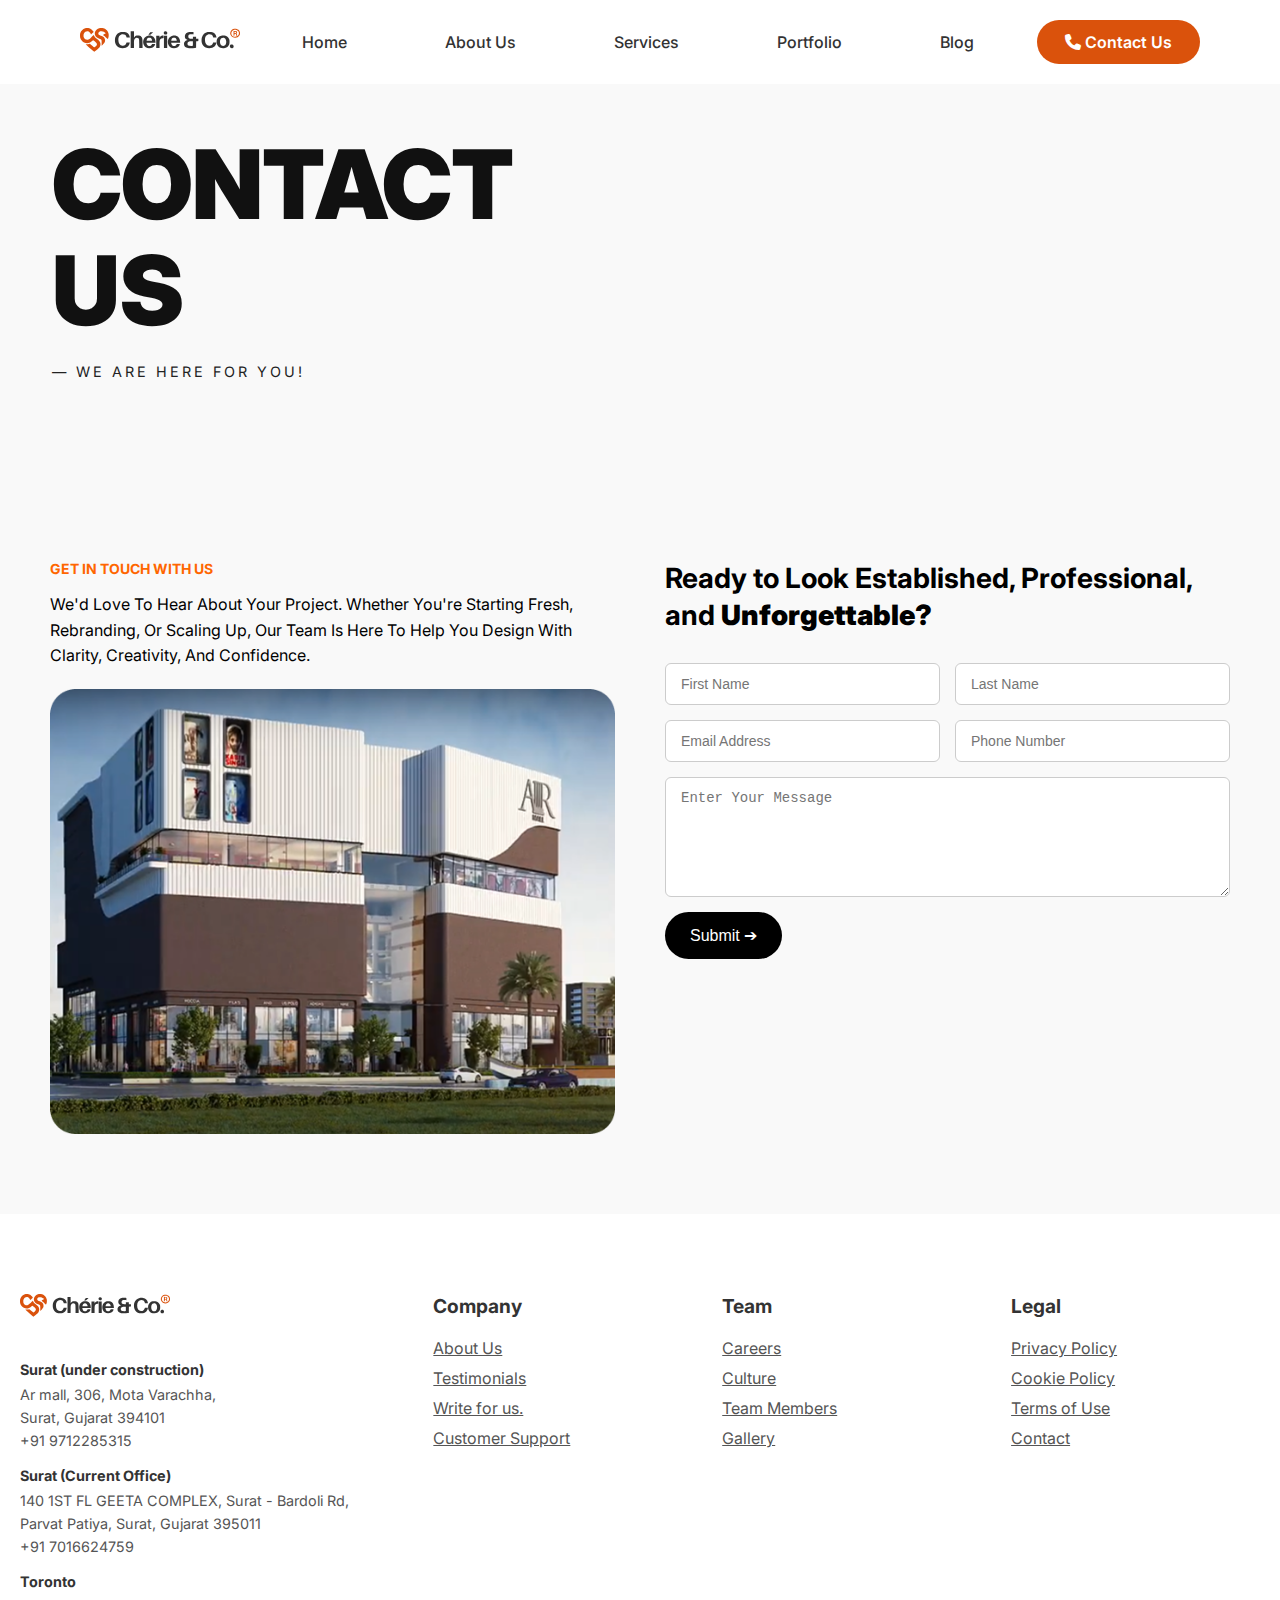
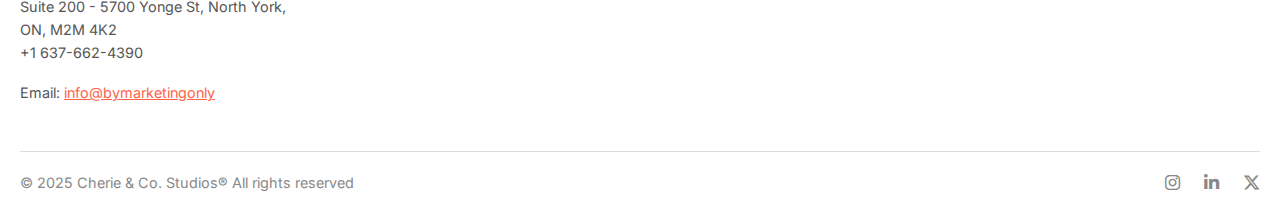
<file: contact.html>
<!DOCTYPE html>
<html lang="en">
<head>
  <meta charset="UTF-8" />
  <meta name="viewport" content="width=device-width, initial-scale=1.0"/>
  <title>Cherie & Co. Studios®</title>
  <link rel="stylesheet" href="https://cdnjs.cloudflare.com/ajax/libs/font-awesome/6.5.0/css/all.min.css"/>
  <link rel="stylesheet" href="contact.css"/>
  <link href="https://fonts.googleapis.com/css2?family=Merriweather:wght@400;700&display=swap" rel="stylesheet">

  <style>
   
  </style>
</head>
<body>
  <!-- Navbar -->
  <header class="navbar">
    <div class="logo"><img src="logo.svg" alt="bymarketingonly"/></div>
   <ul>
                <li><a href="home.html">Home</a></li>

      <li><a href="Aboutus.html">About Us</a></li>
      <li><a href="services.html">Services</a></li>
      <li><a href="portfolio.html">Portfolio</a></li>
      <li><a href="blog.html">Blog</a></li>
    </ul>
    <a href="Contact.html" class="contact-btn"><i class="fa fa-phone"></i> Contact Us</a>
    <div class="menu-toggle"><i class="fa fa-bars"></i></div>
  </header>

  <!-- Mobile Fullscreen Menu -->
  <div class="mobile-menu">
    <div class="close-btn"><i class="fa fa-times"></i></div>
    <a href="Aboutus.html">About Us</a>
    <a href="services.html">Services</a>
    <a href="portfolio.html">Portfolio</a>
    <a href="blog.html">Blog</a>
    <a href="Contact.html"><i class="fa fa-phone"></i> Contact Us</a>
  </div>


<section class="offer-section">
  <div class="offer-container">
    <h2 class="offer-title">CONTACT<br />US</h2>
    <p class="offer-subtitle">— WE ARE HERE FOR YOU!</p>

  </div>
</section>


<section class="contact-section">
  <div class="contact-container">
    <!-- Left side: Info & Image -->
    <div class="contact-info">
      <h5>GET IN TOUCH WITH US</h5>
      <p>We'd Love To Hear About Your Project. Whether You're Starting Fresh, Rebranding, Or Scaling Up, Our Team Is Here To Help You Design With Clarity, Creativity, And Confidence.</p>
      <img src="image 37.png" alt="Office Building">
    </div>

    <!-- Right side: Form -->
    <div class="contact-form">
      <h2>Ready to Look Established, Professional, and <strong>Unforgettable?</strong></h2>
      <form>
        <div class="form-row">
          <input type="text" placeholder="First Name" required>
          <input type="text" placeholder="Last Name" required>
        </div>
        <div class="form-row">
          <input type="email" placeholder="Email Address" required>
          <input type="tel" placeholder="Phone Number">
        </div>
        <textarea placeholder="Enter Your Message" required></textarea>
        <button type="submit">Submit ➔</button>
      </form>
    </div>
  </div>
</section>

    






  <footer>
   <div class="container footer-content">
        <div class="footer-col footer-contact">
            <div class="logo"><img src="logo.svg" alt="Chérie & Co. logo" class="footer-logo"></div>
            <div class="address-group">
                <p class="location-heading">Surat (under construction)</p>
                <p class="address">
                    Ar mall, 306, Mota Varachha,<br>
                    Surat, Gujarat 394101<br>
                    +91 9712285315
                </p>
            </div>

            <div class="address-group">
                <p class="location-heading">Surat (Current Office)</p>
                <p class="address">
                    140 1ST FL GEETA COMPLEX, Surat - Bardoli Rd,<br>
                    Parvat Patiya, Surat, Gujarat 395011<br>
                    +91 7016624759
                </p>
            </div>
            <div class="address-group">
                <p class="location-heading">Toronto</p>
                <p class="address">
                    Suite 200 - 5700 Yonge St, North York,<br>
                    ON, M2M 4K2<br>
                    +1 637-662-4390
                </p>
            </div>
            <p class="footer-email">Email: <a href="mailto:info@bymarketingonly.in">info@bymarketingonly</a></p>
        </div>

        <div class="footer-col">
            <p class="footer-heading">Company</p>
            <ul class="footer-links">
                <li><a href="#">About Us</a></li>
                <li><a href="#">Testimonials</a></li>
                <li><a href="#">Write for us.</a></li>
                <li><a href="#">Customer Support</a></li>
            </ul>
        </div>
        <div class="footer-col">
            <p class="footer-heading">Team</p>
            <ul class="footer-links">
                <li><a href="#">Careers</a></li>
                <li><a href="#">Culture</a></li>
                <li><a href="#">Team Members</a></li>
                <li><a href="#">Gallery</a></li>
            </ul>
        </div>
        <div class="footer-col">
            <p class="footer-heading">Legal</p>
            <ul class="footer-links">
                <li><a href="#">Privacy Policy</a></li>
                <li><a href="#">Cookie Policy</a></li>
                <li><a href="#">Terms of Use</a></li>
                <li><a href="#">Contact</a></li>
            </ul>
        </div>
    </div>
    
    <div class="container copyright-bar">
        <p class="copyright">© 2025 Cherie & Co. Studios® All rights reserved</p>
        <div class="social-icons">
            <a href="#" aria-label="Instagram"><i class="fab fa-instagram"></i></a>
            <a href="#" aria-label="LinkedIn"><i class="fab fa-linkedin-in"></i></a>
            <a href="#" aria-label="Twitter"><i class="fab fa-x-twitter"></i></a>
        </div>
    </div>

</footer>

    <script src="contact.js"></script>
</body>
</html>
</file>
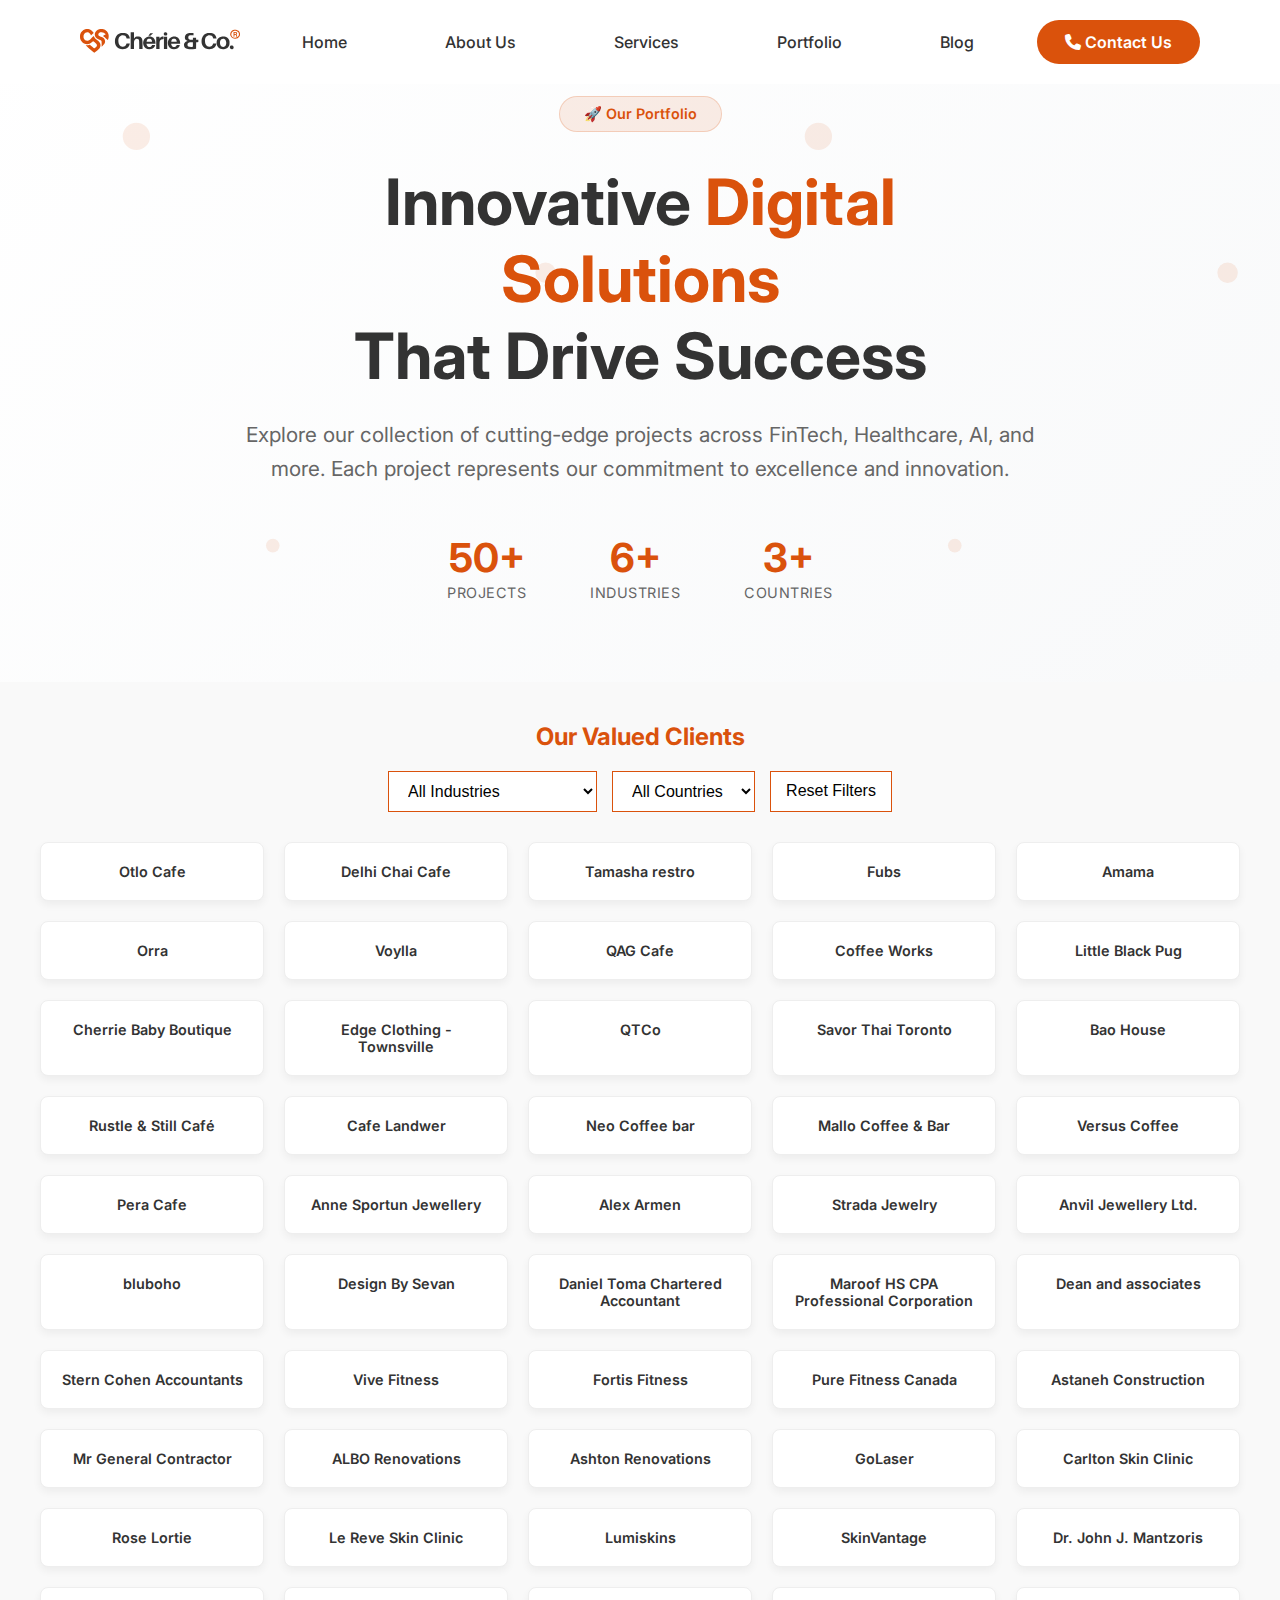
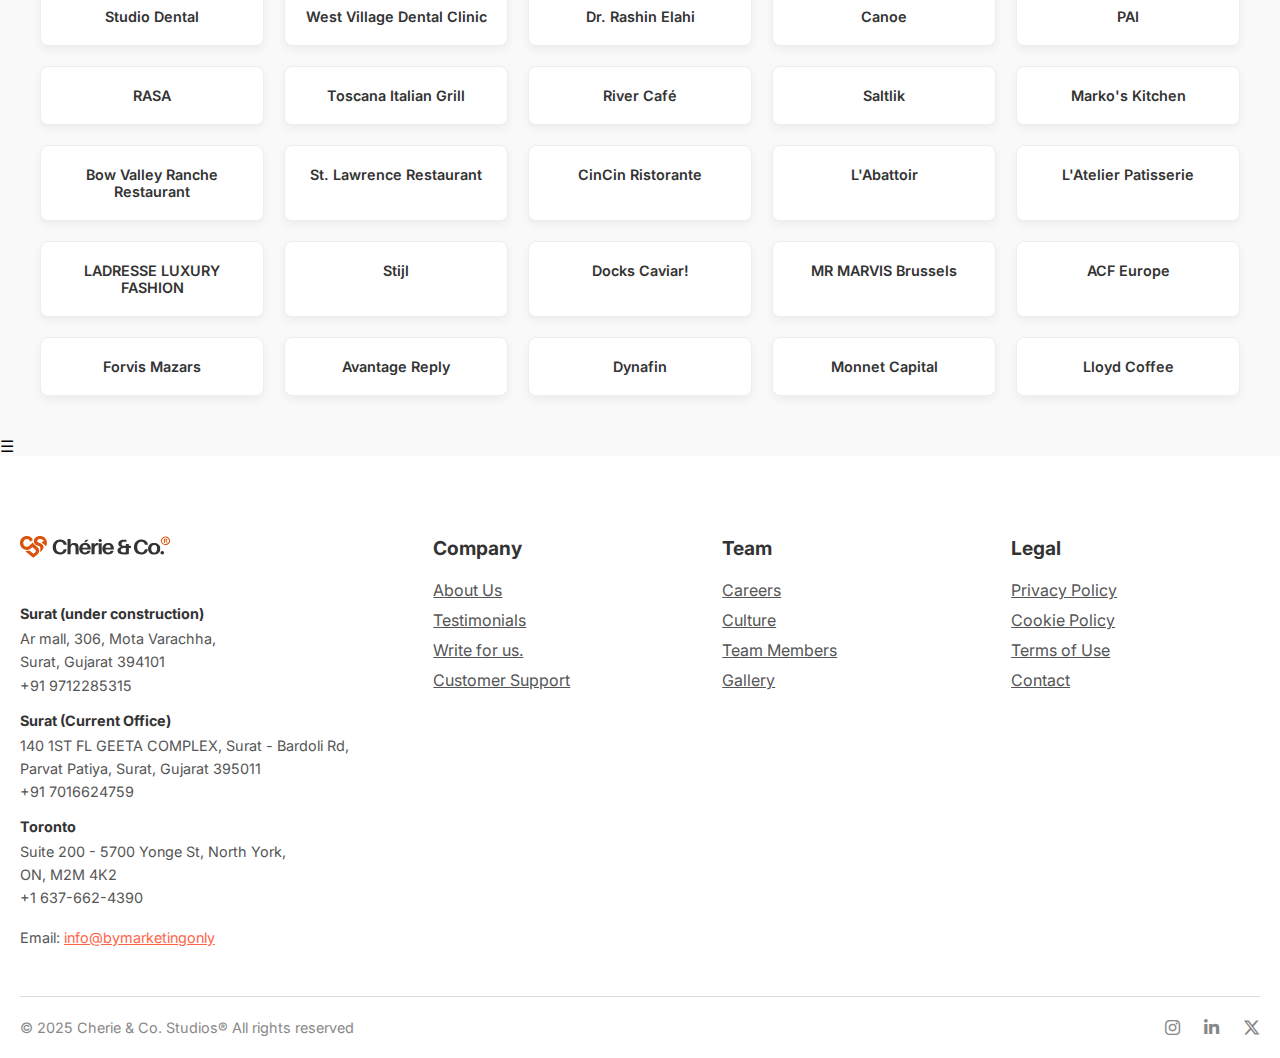
<file: portfolio.html>
<!DOCTYPE html>
<html lang="en">

<head>
    <meta charset="UTF-8" />
    <meta name="viewport" content="width=device-width, initial-scale=1.0" />
    <title>Cherie & Co. Studios®</title>
    <link rel="stylesheet" href="https://cdnjs.cloudflare.com/ajax/libs/font-awesome/6.5.0/css/all.min.css" />
    <link rel="stylesheet" href="portfolio.css" />
    <link href="https://fonts.googleapis.com/css2?family=Merriweather:wght@400;700&display=swap" rel="stylesheet">

    <style>

    </style>
</head>

<body>
    <!-- Navbar -->
    <header class="navbar">
        <div class="logo">
    <a href="home.html">
        <img src="logo.svg" alt="cherieandco logo" />
    </a>
</div>
        <ul>
            <li><a href="home.html">Home</a></li>
            <li><a href="Aboutus.html">About Us</a></li>
            <li><a href="services.html">Services</a></li>
            <li><a href="portfolio.html">Portfolio</a></li>
            <li><a href="blog.html">Blog</a></li>
        </ul>
        <a href="#" class="contact-btn"><i class="fa fa-phone"></i> Contact Us</a>
        <div class="menu-toggle"><i class="fa fa-bars"></i></div>
    </header>

    <!-- Mobile Fullscreen Menu -->
    <div class="mobile-menu">
        <div class="close-btn"><i class="fa fa-times"></i></div>
        <a href="Aboutus.html">About Us</a>
        <a href="#">Services</a>
        <a href="#">Portfolio</a>
        <a href="#">Blog</a>
        <a href="#"><i class="fa fa-phone"></i> Contact Us</a>
    </div>


    <!-- <section class="offer-section">
        <div class="offer-container">
            <h2 class="offer-title">OUR<br />PROJECTS</h2>
            <p class="offer-subtitle">— SHOWCASE OF SUCCESS</p>

        </div>
    </section> -->
    <!-- Hero Section -->
    <section class="hero">
        <div class="hero-content">
            <div class="hero-badge">🚀 Our Portfolio</div>
            <h1>Innovative <span class="highlight">Digital Solutions</span><br>That Drive Success</h1>
            <p class="hero-subtitle">Explore our collection of cutting-edge projects across FinTech, Healthcare, AI, and more. Each project represents our commitment to excellence and innovation.</p>
            <div class="hero-stats">
                <div class="hero-stat">
                    <span class="hero-stat-number">50+</span>
                    <span class="hero-stat-label">Projects</span>
                </div>
                <div class="hero-stat">
                    <span class="hero-stat-number">6+</span>
                    <span class="hero-stat-label">Industries</span>
                </div>
                <div class="hero-stat">
                    <span class="hero-stat-number">3+</span>
                    <span class="hero-stat-label">Countries</span>
                </div>
            </div>
        </div>
    </section>

   <section id="client-portfolio">
    <h2>Our Valued Clients</h2>

    <div class="portfolio-filters">
        <select id="industry-filter" aria-label="Filter by Industry">
            <option value="all">All Industries</option>
            </select>

        <select id="country-filter" aria-label="Filter by Country">
            <option value="all">All Countries</option>
            </select>

        <button id="reset-filters">Reset Filters</button>
    </div>

    <div class="client-grid" id="client-grid">
        </div>
</section>

            

        <!-- Portfolio Grid -->
        <main class="portfolio-content">
            <div class="portfolio-grid" id="portfolioGrid">
                <!-- Projects will be loaded here -->
            </div>
        </main>
    </div>

    <!-- Mobile Filter Toggle -->
    <div class="mobile-filter-toggle" onclick="toggleSidebar()">
        ☰
    </div>

    <!-- Sidebar Overlay -->
    <div class="sidebar-overlay" id="sidebarOverlay" onclick="toggleSidebar()"></div>


    <!-- footer -->
    <footer>
        <div class="container footer-content">
        <div class="footer-col footer-contact">
            <div class="logo"><img src="logo.svg" alt="Chérie & Co. logo" class="footer-logo"></div>
            <div class="address-group">
                <p class="location-heading">Surat (under construction)</p>
                <p class="address">
                    Ar mall, 306, Mota Varachha,<br>
                    Surat, Gujarat 394101<br>
                    +91 9712285315
                </p>
            </div>

            <div class="address-group">
                <p class="location-heading">Surat (Current Office)</p>
                <p class="address">
                    140 1ST FL GEETA COMPLEX, Surat - Bardoli Rd,<br>
                    Parvat Patiya, Surat, Gujarat 395011<br>
                    +91 7016624759
                </p>
            </div>
                <div class="address-group">
                    <p class="location-heading">Toronto</p>
                    <p class="address">
                        Suite 200 - 5700 Yonge St, North York,<br> ON, M2M 4K2<br> +1 637-662-4390
                    </p>
                </div>
                <p class="footer-email">Email: <a href="mailto:info@bymarketingonly.in">info@bymarketingonly</a></p>
            </div>

            <div class="footer-col">
                <p class="footer-heading">Company</p>
                <ul class="footer-links">
                    <li><a href="#">About Us</a></li>
                    <li><a href="#">Testimonials</a></li>
                    <li><a href="#">Write for us.</a></li>
                    <li><a href="#">Customer Support</a></li>
                </ul>
            </div>
            <div class="footer-col">
                <p class="footer-heading">Team</p>
                <ul class="footer-links">
                    <li><a href="#">Careers</a></li>
                    <li><a href="#">Culture</a></li>
                    <li><a href="#">Team Members</a></li>
                    <li><a href="#">Gallery</a></li>
                </ul>
            </div>
            <div class="footer-col">
                <p class="footer-heading">Legal</p>
                <ul class="footer-links">
                    <li><a href="#">Privacy Policy</a></li>
                    <li><a href="#">Cookie Policy</a></li>
                    <li><a href="#">Terms of Use</a></li>
                    <li><a href="#">Contact</a></li>
                </ul>
            </div>
        </div>

        <div class="container copyright-bar">
            <p class="copyright">© 2025 Cherie & Co. Studios® All rights reserved</p>
            <div class="social-icons">
                <a href="#" aria-label="Instagram"><i class="fab fa-instagram"></i></a>
                <a href="#" aria-label="LinkedIn"><i class="fab fa-linkedin-in"></i></a>
                <a href="#" aria-label="Twitter"><i class="fab fa-x-twitter"></i></a>
            </div>
        </div>

    </footer>

    <script src="portfolio.js"></script>
</body>

</html>
</file>
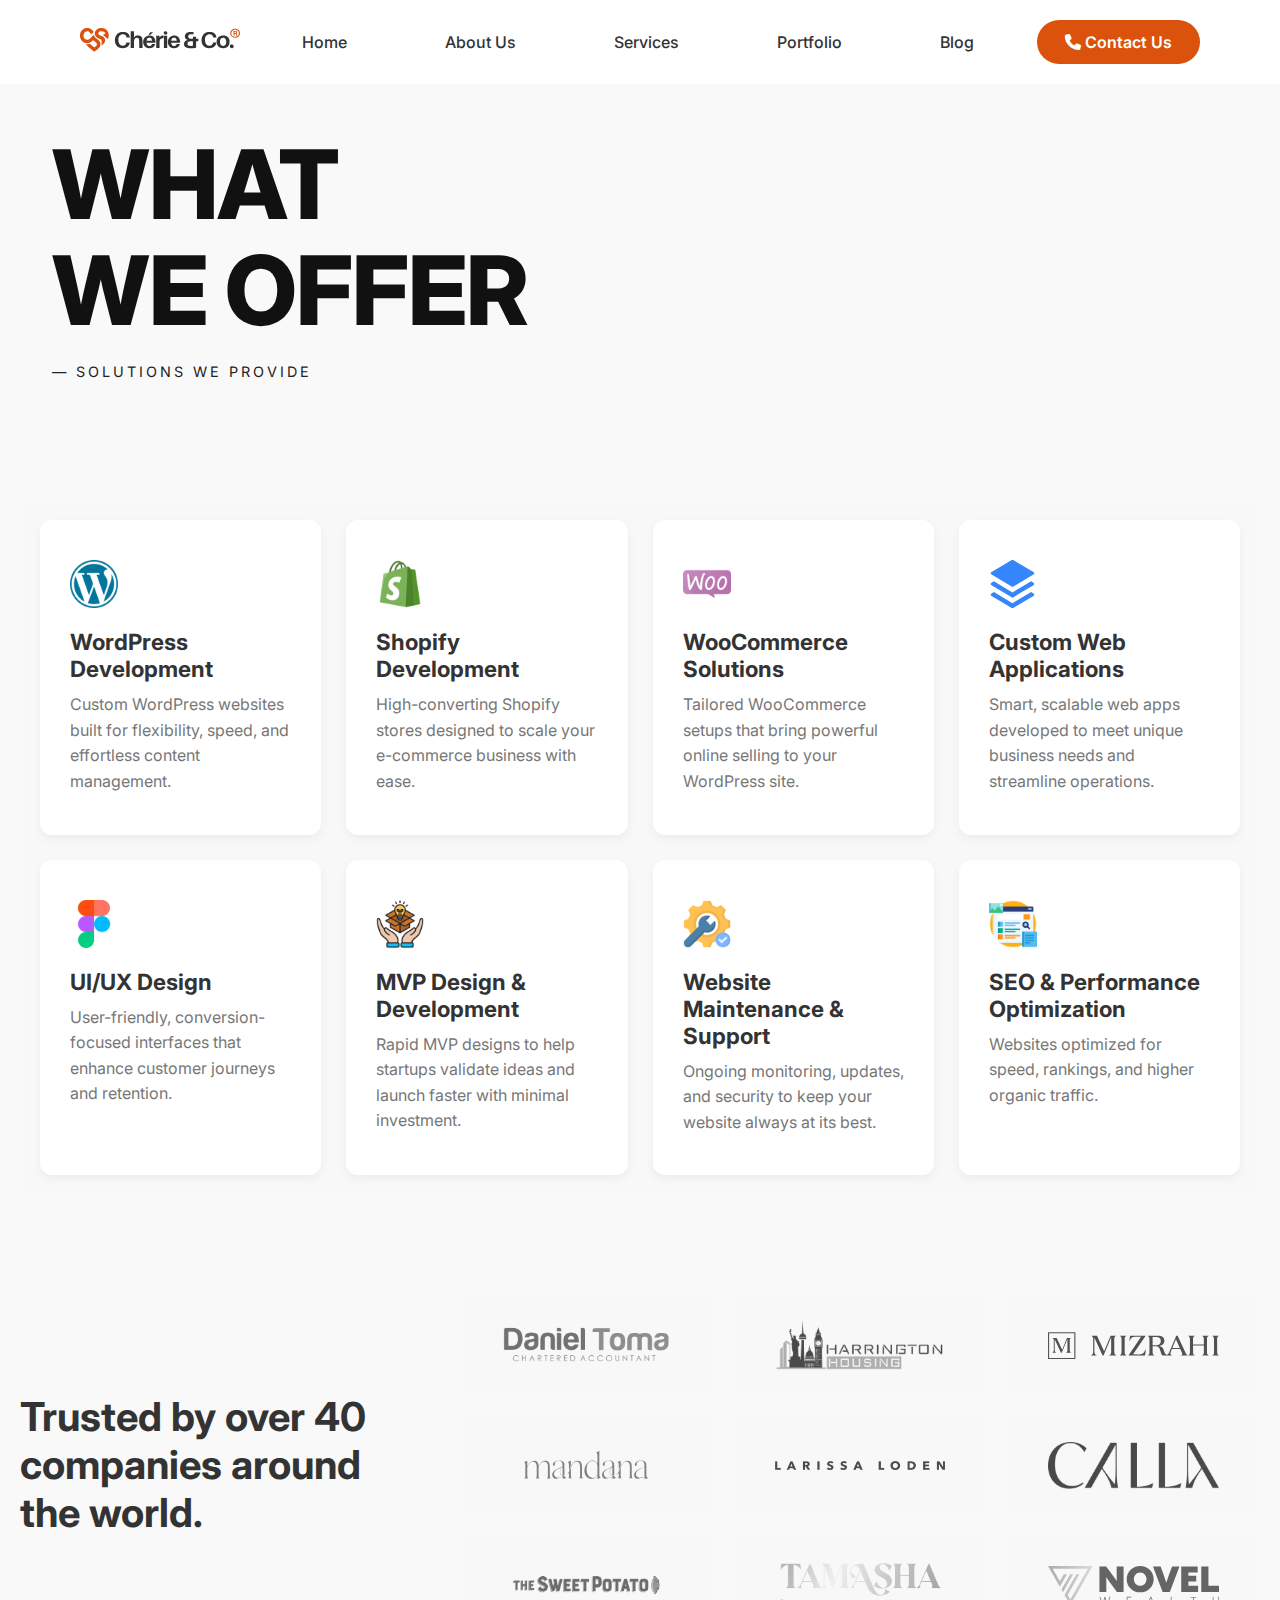
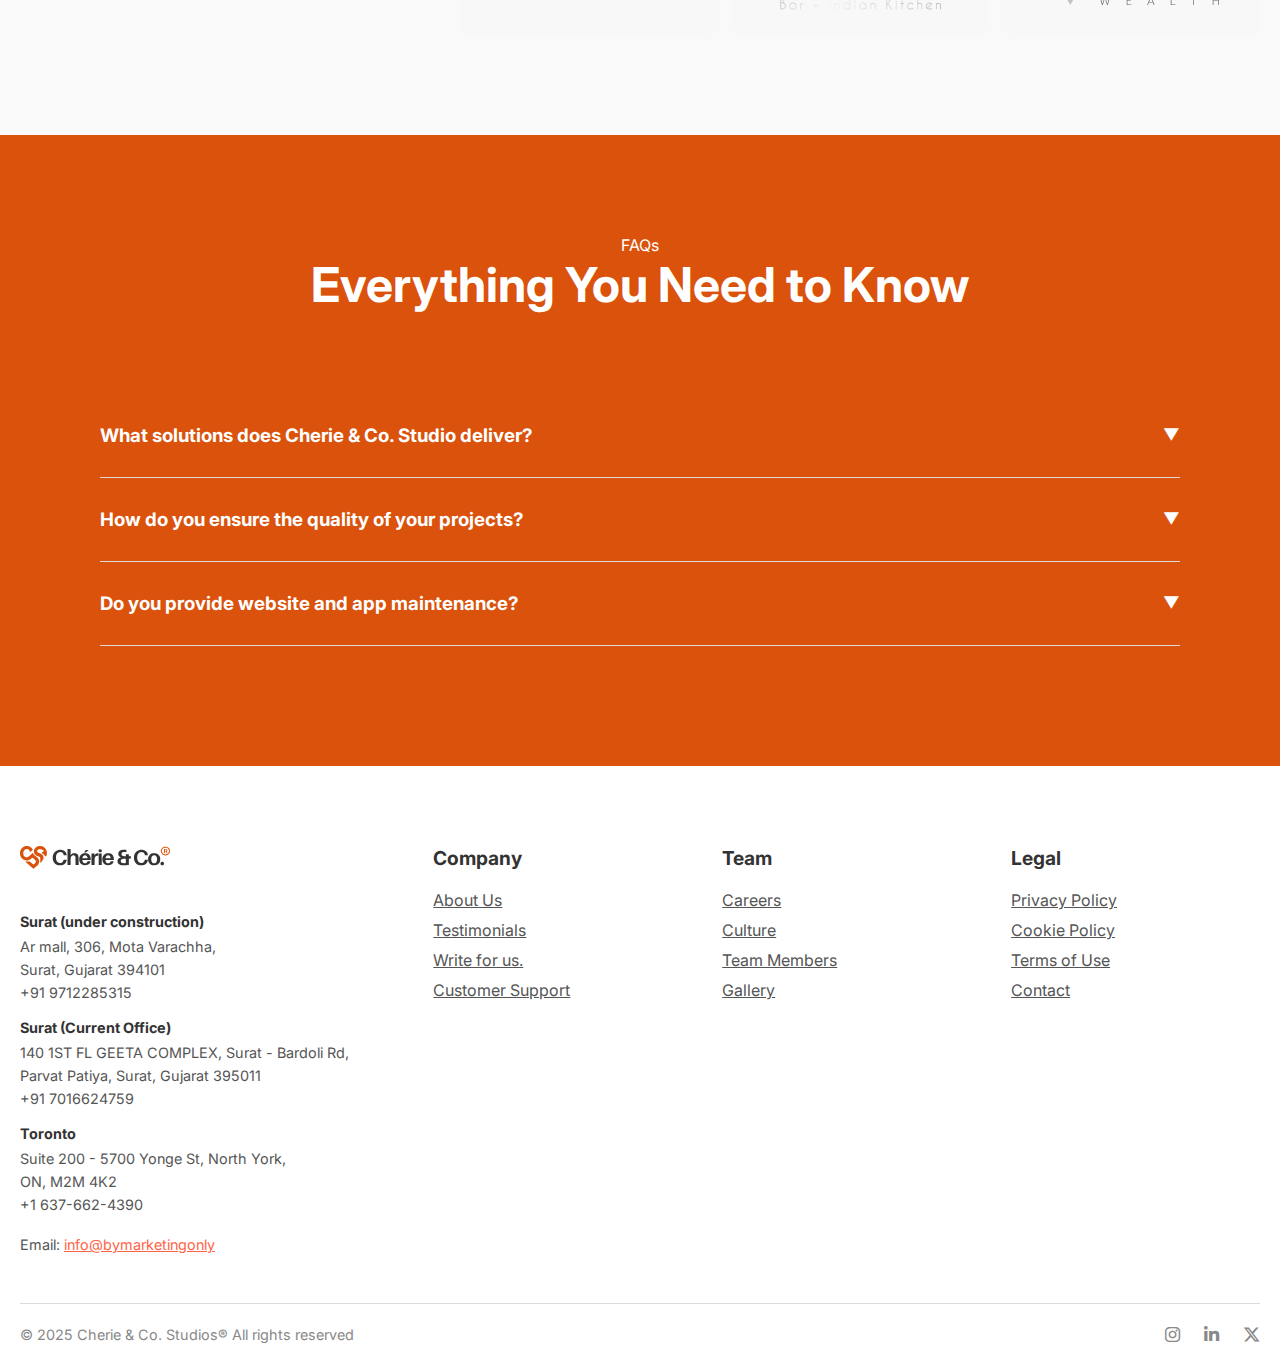
<file: services.html>
<!DOCTYPE html>
<html lang="en">
<head>
  <meta charset="UTF-8" />
  <meta name="viewport" content="width=device-width, initial-scale=1.0"/>
  <title>Cherie & Co. Studios®</title>
  <link rel="stylesheet" href="https://cdnjs.cloudflare.com/ajax/libs/font-awesome/6.5.0/css/all.min.css"/>
  <link rel="stylesheet" href="services.css"/>
  <link href="https://fonts.googleapis.com/css2?family=Merriweather:wght@400;700&display=swap" rel="stylesheet">

  <style>
   
  </style>
</head>
<body>
  <!-- Navbar -->
  <header class="navbar">
    <div class="logo"><a href="home.html"></a><img src="logo.svg" alt="bymarketingonly"/></div>
   <ul>
                <li><a href="home.html">Home</a></li>

      <li><a href="Aboutus.html">About Us</a></li>
      <li><a href="services.html">Services</a></li>
      <li><a href="portfolio.html">Portfolio</a></li>
      <li><a href="blog.html">Blog</a></li>
    </ul>
    <a href="#" class="contact-btn"><i class="fa fa-phone"></i> Contact Us</a>
    <div class="menu-toggle"><i class="fa fa-bars"></i></div>
  </header>

  <!-- Mobile Fullscreen Menu -->
  <div class="mobile-menu">
    <div class="close-btn"><i class="fa fa-times"></i></div>
    <a href="Aboutus.html">About Us</a>
    <a href="#">Services</a>
    <a href="#">Portfolio</a>
    <a href="#">Blog</a>
    <a href="#"><i class="fa fa-phone"></i> Contact Us</a>
  </div>


<section class="offer-section">
  <div class="offer-container">
    <h2 class="offer-title">WHAT<br />WE OFFER</h2>
    <p class="offer-subtitle">— SOLUTIONS WE PROVIDE</p>
  </div>
</section>

<div class="section-wrapper">
  <section class="services-grid-section">
    <div class="container">
        <div class="services-grid">
            <div class="service-card">
                <img src="wordpress.png" alt="WordPress Icon" class="service-icon">
                <h3>WordPress Development</h3>
                <p>Custom WordPress websites built for flexibility, speed, and effortless content management.</p>
            </div>
            <div class="service-card">
                <img src="social.png" alt="Shopify Icon" class="service-icon">
                <h3>Shopify Development</h3>
                <p>High-converting Shopify stores designed to scale your e-commerce business with ease.</p>
            </div>
            <div class="service-card">
                <img src="social (1).png" alt="WooCommerce Icon" class="service-icon">
                <h3>WooCommerce Solutions</h3>
                <p>Tailored WooCommerce setups that bring powerful online selling to your WordPress site.</p>
            </div>
            <div class="service-card">
                <img src="customweb.svg" alt="Custom Web App Icon" class="service-icon">
                <h3>Custom Web Applications</h3>
                <p>Smart, scalable web apps developed to meet unique business needs and streamline operations.</p>
            </div>
            <div class="service-card">
                <img src="figma.png" alt="UI/UX Design Icon" class="service-icon">
                <h3>UI/UX Design</h3>
                <p>User-friendly, conversion-focused interfaces that enhance customer journeys and retention.</p>
            </div>
            <div class="service-card">
                <img src="product-development.png" alt="MVP Development Icon" class="service-icon">
                <h3>MVP Design & Development</h3>
                <p>Rapid MVP designs to help startups validate ideas and launch faster with minimal investment.</p>
            </div>
            <div class="service-card">
                <img src="optimizing.png" alt="Maintenance Icon" class="service-icon">
                <h3>Website Maintenance & Support</h3>
                <p>Ongoing monitoring, updates, and security to keep your website always at its best.</p>
            </div>
            <div class="service-card">
                <img src="search.png" alt="SEO Icon" class="service-icon">
                <h3>SEO & Performance Optimization</h3>
                <p>Websites optimized for speed, rankings, and higher organic traffic.</p>
            </div>
        </div>
    </div>
</section>
</div>

<div class="section-wrapper">
  <section class="clients-section">
    <div class="container">
        <div class="clients-content">
            <div class="clients-text">
                <h2 class="clients-heading">Trusted by over 40 companies around the world.</h2>
            </div>
            <div class="clients-logos">
                <div class="logo-grid">
                    <div class="logo-item">
                        <img src="l1.png" alt="Mizrahi logo">
                    </div>
                    <div class="logo-item">
                        <img src="l2.png" alt="Company logo 2">
                    </div>
                    <div class="logo-item">
                        <img src="l3.svg" alt="Mandana logo">
                    </div>
                    <div class="logo-item">
                        <img src="l4.svg" alt="Larissa Loden logo">
                    </div>
                    <div class="logo-item">
                        <img src="l5.webp" alt="Calla logo">
                    </div>
                    <div class="logo-item">
                        <img src="l6.avif" alt="The Sweet Potato logo">
                    </div>
                    <div class="logo-item">
                        <img src="l7.png" alt="Tayasha logo">
                    </div>
                    <div class="logo-item">
                        <img src="l8.png" alt="Novel logo">
                    </div>
                    <div class="logo-item">
                        <img src="l9.svg" alt="Daniel Toma logo">
                    </div>
                </div>
            </div>
        </div>
    </div>
</section>
</div>

  

    <div class="faq-section">
        <p class="faq-subheading">FAQs</p class>
        <h2 class="faq-title">Everything You Need to Know</h2>
        <div class="faq-item">
            <div class="question">
                <h3>What solutions does Cherie & Co. Studio deliver?</h3>
                <span class="arrow">&#9660;</span>
            </div>
            <div class="answer">
                <p>Our expertise spans eCommerce solutions, mobile app design and development, custom web design and development, Shopify app development, and creative UI/UX design.</p>
            </div>
        </div>

        <div class="faq-item">
            <div class="question">
                <h3>How do you ensure the quality of your projects?</h3>
                <span class="arrow">&#9660;</span>
            </div>
            <div class="answer">
                <p>We follow industry best practices, agile methodologies, and rigorous testing processes to deliver high-quality, reliable solutions.</p>
            </div>
        </div>

        <div class="faq-item">
            <div class="question">
                <h3>Do you provide website and app maintenance?</h3>
                <span class="arrow">&#9660;</span>
            </div>
            <div class="answer">
                <p>Yes, we offer ongoing support and even lifetime maintenance plans to keep your site or app secure, updated, and optimized.</p>
            </div>
        </div>
    </div>






  <footer>
   <div class="container footer-content">
        <div class="footer-col footer-contact">
            <div class="logo"><img src="logo.svg" alt="Chérie & Co. logo" class="footer-logo"></div>
            <div class="address-group">
                <p class="location-heading">Surat (under construction)</p>
                <p class="address">
                    Ar mall, 306, Mota Varachha,<br>
                    Surat, Gujarat 394101<br>
                    +91 9712285315
                </p>
            </div>

            <div class="address-group">
                <p class="location-heading">Surat (Current Office)</p>
                <p class="address">
                    140 1ST FL GEETA COMPLEX, Surat - Bardoli Rd,<br>
                    Parvat Patiya, Surat, Gujarat 395011<br>
                    +91 7016624759
                </p>
            </div>
            <div class="address-group">
                <p class="location-heading">Toronto</p>
                <p class="address">
                    Suite 200 - 5700 Yonge St, North York,<br>
                    ON, M2M 4K2<br>
                    +1 637-662-4390
                </p>
            </div>
            <p class="footer-email">Email: <a href="mailto:info@bymarketingonly.in">info@bymarketingonly</a></p>
        </div>

        <div class="footer-col">
            <p class="footer-heading">Company</p>
            <ul class="footer-links">
                <li><a href="#">About Us</a></li>
                <li><a href="#">Testimonials</a></li>
                <li><a href="#">Write for us.</a></li>
                <li><a href="#">Customer Support</a></li>
            </ul>
        </div>
        <div class="footer-col">
            <p class="footer-heading">Team</p>
            <ul class="footer-links">
                <li><a href="#">Careers</a></li>
                <li><a href="#">Culture</a></li>
                <li><a href="#">Team Members</a></li>
                <li><a href="#">Gallery</a></li>
            </ul>
        </div>
        <div class="footer-col">
            <p class="footer-heading">Legal</p>
            <ul class="footer-links">
                <li><a href="#">Privacy Policy</a></li>
                <li><a href="#">Cookie Policy</a></li>
                <li><a href="#">Terms of Use</a></li>
                <li><a href="#">Contact</a></li>
            </ul>
        </div>
    </div>
    
    <div class="container copyright-bar">
        <p class="copyright">© 2025 Cherie & Co. Studios® All rights reserved</p>
        <div class="social-icons">
            <a href="#" aria-label="Instagram"><i class="fab fa-instagram"></i></a>
            <a href="#" aria-label="LinkedIn"><i class="fab fa-linkedin-in"></i></a>
            <a href="#" aria-label="Twitter"><i class="fab fa-x-twitter"></i></a>
        </div>
    </div>

</footer>

    <script src="services.js"></script>
</body>
</html>
</file>
<file: contact.css>
@import url('https://fonts.googleapis.com/css2?family=Inter:wght@400;500;600;700&display=swap');

/* Reset */
    * { 
      margin: 0; 
      padding: 0; 
      box-sizing: border-box; 
    }
    
    html, body { 
      width: 100%; 
      overflow-x: hidden; 
    }
    
    body {
      font-family: Inter, sans-serif;
      color: #000; 
      background: #f9f9f9;
    }

    /* Navbar */
    .navbar {
      position: absolute; 
      top: 0; 
      left: 0;
      width: 100%; 
      padding: 20px 80px;
      display: flex; 
      justify-content: space-between; 
      align-items: center;
      z-index: 1000;
      background: #fff;   /* 👈 solid white background */
    }
    .menu-toggle {
  display: none; /* currently hidden */
}
    .navbar .logo img { 
      height: 24px; 
      max-width: 100%; 
    }
    
    .navbar ul { 
      list-style: none; 
      display: flex; 
      gap: 40px; 
    }
    
    .navbar ul li a {
      text-decoration: none; 
      color: #333;
      font-size: 16px; 
      font-weight: 500;
      padding: 14px 29px;
      border-radius: 100px;
      transition: color 0.3s ease;
    }
    
    .navbar ul li a:hover { 
      color: #fff;
       background: #da520c;
       
    }
    
    .contact-btn {
      background: #da520c; 
      color: #fff;
      padding: 12px 28px; 
      border-radius: 25px;
      font-size: 16px; 
      font-weight: 600;
      text-decoration: none; 
      white-space: nowrap;
    }

    /* Hamburger (mobile only) */
    .menu-toggle {
      display: none; 
      font-size: 24px; 
      color: #fff; 
      cursor: pointer;
      z-index: 1101;
    }

    /* Mobile Fullscreen Menu */
    .mobile-menu {
      position: fixed; 
      top: 0; 
      right: -100%; 
      width: 100%; 
      height: 100%;
      background: #da520c;
      display: flex; 
      flex-direction: column; 
      align-items: center; 
      justify-content: center;
      gap: 30px; 
      z-index: 1100;
      transition: right 0.6s ease;
    }
    
    .mobile-menu.active {
      right: 0;
    }
    
    .mobile-menu a { 
      color: #fff; 
      font-size: 40px; 
      font-weight: bold; 
      text-decoration: none;
    }
    
    .close-btn {
      position: absolute; 
      top: 20px; 
      right: 30px;
      font-size: 32px; 
      color: #fff; 
      cursor: pointer;
    }

    
@media (max-width: 768px) {
  .navbar ul,
  .contact-btn {
    display: none; /* hide desktop menu */
  }
  
  .menu-toggle {
    display: block; /* show hamburger */
    color: #333; /* adjust color if needed */
    margin-right: -20px;
  }
     .navbar .logo img {
        margin-left: -20px;
     }

}




.contact-section {
  padding: 50px 20px;
  background: #f9f9f9;
}

.contact-container {
  display: flex;
  flex-wrap: wrap;
  gap: 50px;
  max-width: 1200px;
  margin: 30PX;
}

.contact-info, .contact-form {
  flex: 1 1 450px;
}

.contact-info h5 {
  color: #ff6600;
  font-size: 14px;
  text-transform: uppercase;
  margin-bottom: 15px;
}

.contact-info p {
  font-size: 16px;
  line-height: 1.6;
  margin-bottom: 20px;
}

.contact-info img {
  width: 100%;
  border-radius: 8px;
  display: block;
}

.contact-form h2 {
  font-size: 28px;
  margin-bottom: 30px;
  line-height: 1.3;
}

.contact-form form {
  display: flex;
  flex-direction: column;
  gap: 15px;
}

.form-row {
  display: flex;
  gap: 15px;
}

.form-row input {
  flex: 1;
  padding: 12px 15px;
  font-size: 14px;
  border: 1px solid #ccc;
  border-radius: 6px;
}

textarea {
  width: 100%;
  padding: 12px 15px;
  font-size: 14px;
  border: 1px solid #ccc;
  border-radius: 6px;
  resize: vertical;
  min-height: 120px;
}

button {
  background: #000;
  color: #fff;
  border: none;
  padding: 14px 25px;
  font-size: 16px;
  border-radius: 25px;
  cursor: pointer;
  align-self: flex-start;
  transition: background 0.3s;
}

button:hover {
  background: #333;
}

@media (max-width: 900px) {
  .contact-container {
    flex-direction: column;
    gap: 30px;
  }

  .form-row {
    flex-direction: column;
  }
}




















    
    /* Styling for the Footer */
footer {
    background-color: #fff;
    padding: 80px 20px 20px;
}

.footer-content {
    display: flex;
    justify-content: space-between;
    align-items: flex-start;
    gap: 40px;
    padding-bottom: 50px;
    border-bottom: 1px solid #dcdcdc;
}

.footer-col {
    flex: 1;
    min-width: 150px;
}

.footer-contact {
    flex: 1.5;
    min-width: 250px;
}

.footer-logo {
    max-width: 150px;
    margin-bottom: 25px;
}

.location-heading {
    font-size: 0.9em;
    font-weight: 700;
    color: #333;
    margin-top: 15px;
}

.address {
    font-size: 0.9em;
    color: #555;
    line-height: 1.6;
    margin-top: 5px;
}

.footer-email {
    font-size: 0.9em;
    margin-top: 20px;
    color: #555;
}

.footer-email a {
    color: #FF6347;
    text-decoration: underline;
}

.footer-heading {
    font-size: 1.2em;
    font-weight: 700;
    color: #333;
    margin-bottom: 20px;
}

.footer-links {
    list-style: none;
}

.footer-links li {
    margin-bottom: 10px;
}

.footer-links a {
    font-size: 1em;
    color: #555;
    transition: color 0.3s ease;
}

.footer-links a:hover {
    color: #FF6347;
}

.copyright-bar {
    display: flex;
    justify-content: space-between;
    align-items: center;
    padding-top: 20px;
    font-size: 0.9em;
    color: #888;
}

.social-icons a {
    color: #888;
    font-size: 1.2em;
    margin-left: 20px;
    transition: color 0.3s ease;
}

.social-icons a:hover {
    color: #333;
}

/* Responsive adjustments for the footer */
@media (max-width: 768px) {
    .footer-content {
        flex-direction: column;
        align-items: center;
        text-align: center;
    }

    .footer-col {
        margin-bottom: 30px;
    }

    .footer-col:last-child {
        margin-bottom: 0;
    }

    .footer-logo {
        margin: 0 auto 20px;
    }

    .footer-contact {
        width: 100%;
    }

    .copyright-bar {
        flex-direction: column;
        gap: 15px;
    }
    
    .social-icons {
        margin-top: 10px;
    }
}

 .offer-section {
    background: #f9f9f9;
    padding: 100px 20px;
    margin-top: 2rem;
  }

  .offer-container {
    max-width: 1200px;
    margin-left: 2rem;
  }

  .offer-title {
    font-size: 6rem;
    font-weight: 1000;
    color: #111;
    line-height: 1.1;
    letter-spacing: -1px;
    margin-bottom: 20px;
  }

  .offer-subtitle {
    font-size: 0.9rem;
    color: #222;
    letter-spacing: 3px;
    text-transform: uppercase;
    font-weight: 400;
  }



  /* Responsive */
  @media (max-width: 768px) {
    .offer-title {
      font-size: 2.8rem;
    }
    .offer-subtitle {
      font-size: 0.8rem;
      letter-spacing: 2px;
    }
  }
</file>
<file: portfolio.css>
@import url('https://fonts.googleapis.com/css2?family=Inter:wght@400;500;600;700&display=swap');

/* Reset */

* {
    margin: 0;
    padding: 0;
    box-sizing: border-box;
}

html,
body {
    width: 100%;
    overflow-x: hidden;
}

body {
    font-family: Inter, sans-serif;
    color: #000;
    background: #f9f9f9;
}


/* Navbar */

.navbar {
    position: absolute;
    top: 0;
    left: 0;
    width: 100%;
    padding: 20px 80px;
    display: flex;
    justify-content: space-between;
    align-items: center;
    z-index: 1000;
    background: #fff;
    /* 👈 solid white background */
}

.menu-toggle {
    display: none;
    /* currently hidden */
}

.navbar .logo img {
    height: 24px;
    max-width: 100%;
}

.navbar ul {
    list-style: none;
    display: flex;
    gap: 40px;
}

.navbar ul li a {
    text-decoration: none;
    color: #333;
    font-size: 16px;
    font-weight: 500;
    padding: 14px 29px;
    border-radius: 100px;
    transition: color 0.3s ease;
}

.navbar ul li a:hover {
    color: #fff;
    background: #da520c;
}

.contact-btn {
    background: #da520c;
    color: #fff;
    padding: 12px 28px;
    border-radius: 25px;
    font-size: 16px;
    font-weight: 600;
    text-decoration: none;
    white-space: nowrap;
}


/* Hamburger (mobile only) */

.menu-toggle {
    display: none;
    font-size: 24px;
    color: #fff;
    cursor: pointer;
    z-index: 1101;
}


/* Mobile Fullscreen Menu */

.mobile-menu {
    position: fixed;
    top: 0;
    right: -100%;
    width: 100%;
    height: 100%;
    background: #da520c;
    display: flex;
    flex-direction: column;
    align-items: center;
    justify-content: center;
    gap: 30px;
    z-index: 1100;
    transition: right 0.6s ease;
}

.mobile-menu.active {
    right: 0;
}

.mobile-menu a {
    color: #fff;
    font-size: 40px;
    font-weight: bold;
    text-decoration: none;
}

.close-btn {
    position: absolute;
    top: 20px;
    right: 30px;
    font-size: 32px;
    color: #fff;
    cursor: pointer;
}

@media (max-width: 768px) {
    .navbar ul,
    .contact-btn {
        display: none;
        /* hide desktop menu */
    }
    .menu-toggle {
        display: block;
        /* show hamburger */
        color: #333;
        /* adjust color if needed */
        margin-right: -20px;
    }
    .navbar .logo img {
        margin-left: -20px;
    }
}


/* Styling for the Footer */

footer {
    background-color: #fff;
    padding: 80px 20px 20px;
}

.footer-content {
    display: flex;
    justify-content: space-between;
    align-items: flex-start;
    gap: 40px;
    padding-bottom: 50px;
    border-bottom: 1px solid #dcdcdc;
}

.footer-col {
    flex: 1;
    min-width: 150px;
}

.footer-contact {
    flex: 1.5;
    min-width: 250px;
}

.footer-logo {
    max-width: 150px;
    margin-bottom: 25px;
}

.location-heading {
    font-size: 0.9em;
    font-weight: 700;
    color: #333;
    margin-top: 15px;
}

.address {
    font-size: 0.9em;
    color: #555;
    line-height: 1.6;
    margin-top: 5px;
}

.footer-email {
    font-size: 0.9em;
    margin-top: 20px;
    color: #555;
}

.footer-email a {
    color: #FF6347;
    text-decoration: underline;
}

.footer-heading {
    font-size: 1.2em;
    font-weight: 700;
    color: #333;
    margin-bottom: 20px;
}

.footer-links {
    list-style: none;
}

.footer-links li {
    margin-bottom: 10px;
}

.footer-links a {
    font-size: 1em;
    color: #555;
    transition: color 0.3s ease;
}

.footer-links a:hover {
    color: #FF6347;
}

.copyright-bar {
    display: flex;
    justify-content: space-between;
    align-items: center;
    padding-top: 20px;
    font-size: 0.9em;
    color: #888;
}

.social-icons a {
    color: #888;
    font-size: 1.2em;
    margin-left: 20px;
    transition: color 0.3s ease;
}

.social-icons a:hover {
    color: #333;
}


/* Responsive adjustments for the footer */

@media (max-width: 768px) {
    .footer-content {
        flex-direction: column;
        align-items: center;
        text-align: center;
    }
    .footer-col {
        margin-bottom: 30px;
    }
    .footer-col:last-child {
        margin-bottom: 0;
    }
    .footer-logo {
        margin: 0 auto 20px;
    }
    .footer-contact {
        width: 100%;
    }
    .copyright-bar {
        flex-direction: column;
        gap: 15px;
    }
    .social-icons {
        margin-top: 10px;
    }
}

.offer-section {
    background: #f9f9f9;
    padding: 100px 20px;
    margin-top: 2rem;
}

.offer-container {
    max-width: 1200px;
    margin-left: 2rem;
}

.offer-title {
    font-size: 6rem;
    font-weight: 800;
    color: #111;
    line-height: 1.1;
    letter-spacing: -1px;
    margin-bottom: 20px;
}

.offer-subtitle {
    font-size: 0.9rem;
    color: #222;
    letter-spacing: 3px;
    text-transform: uppercase;
    font-weight: 400;
}


/* Responsive */

@media (max-width: 768px) {
    .offer-title {
        font-size: 2.8rem;
    }
    .offer-subtitle {
        font-size: 0.8rem;
        letter-spacing: 2px;
    }
}


/* new portsolio start */


/* Hero Section */

.hero {
    background: linear-gradient(135deg, #fff 0%, #f8f9fa 100%);
    padding: 5rem 2rem;
    text-align: center;
    position: relative;
    overflow: hidden;
}

.hero::before {
    content: '';
    position: absolute;
    top: 0;
    left: 0;
    right: 0;
    bottom: 0;
    background: url('data:image/svg+xml,<svg xmlns="http://www.w3.org/2000/svg" viewBox="0 0 100 100"><circle cx="20" cy="20" r="2" fill="%23da520c" opacity="0.1"/><circle cx="80" cy="40" r="1.5" fill="%23da520c" opacity="0.1"/><circle cx="40" cy="80" r="1" fill="%23da520c" opacity="0.1"/></svg>');
    pointer-events: none;
}

.hero-content {
    max-width: 800px;
    margin: 0 auto;
    position: relative;
    z-index: 1;
    margin-top: 1rem;
}

.hero-badge {
    display: inline-block;
    background: rgba(218, 82, 12, 0.1);
    color: #da520c;
    padding: 0.5rem 1.5rem;
    border-radius: 25px;
    font-size: 0.9rem;
    font-weight: 600;
    margin-bottom: 2rem;
    border: 1px solid rgba(218, 82, 12, 0.2);
}

.hero h1 {
    font-size: 4rem;
    font-weight: 700;
    margin-bottom: 1.5rem;
    color: #333;
    line-height: 1.2;
}

.hero h1 .highlight {
    color: #da520c;
    position: relative;
}

.hero-subtitle {
    font-size: 1.3rem;
    color: #666;
    margin-bottom: 3rem;
    line-height: 1.6;
}

.hero-stats {
    display: flex;
    justify-content: center;
    gap: 4rem;
    margin-top: 3rem;
}

.hero-stat {
    text-align: center;
}

.hero-stat-number {
    font-size: 2.5rem;
    font-weight: 700;
    color: #da520c;
    display: block;
}

.hero-stat-label {
    font-size: 0.9rem;
    color: #666;
    text-transform: uppercase;
    letter-spacing: 0.5px;
}


/* Styling for the Portfolio Section */
#client-portfolio {
    padding: 40px 20px;
    text-align: center;
    color: #da520c;
}

/* Filter Controls Styling */
.portfolio-filters {
    display: flex;
    justify-content: center;
    gap: 15px;
    margin-bottom: 30px;
    flex-wrap: wrap; /* Allows filters to wrap on smaller screens */
}

.portfolio-filters select,
.portfolio-filters button {
    padding: 10px 15px;
    border: 1px solid #da520c;
    font-size: 16px;
    cursor: pointer;
    background-color: #fff;
    transition: background-color 0.3s;
    margin-top: 20px;
}

.portfolio-filters button:hover {
    background-color: #da520c;
    color: #fff;
}

/* Client Grid Layout */
.client-grid {
    display: grid;
    grid-template-columns: repeat(auto-fit, minmax(200px, 1fr)); /* Responsive grid */
    gap: 20px;
    max-width: 1200px;
    margin: 0 auto;
}

/* Individual Client Item Styling */
.client-item {
    padding: 20px;
    border: 1px solid #eee;
    border-radius: 8px;
    box-shadow: 0 4px 8px rgba(0, 0, 0, 0.05);
    transition: transform 0.3s, opacity 0.3s;
    background-color: #fff;
}

.client-item:hover {
    transform: translateY(-5px);
    box-shadow: 0 8px 16px rgba(0, 0, 0, 0.1);
}

.client-item a {
    text-decoration: none;
    color: inherit;
    display: block;
}

.client-item img {
    max-width: 100%;
    height: auto;
    max-height: 80px; /* Constrain logo size */
    object-fit: contain;
    margin-bottom: 10px;
    filter: grayscale(100%); /* Optional: Make logos grayscale until hover */
    transition: filter 0.3s;
}

.client-item:hover img {
    filter: grayscale(0%); /* Optional: Color logo on hover */
}

.client-name {
    font-size: 0.9em;
    font-weight: 600;
    color: #333;
}

/* Class used by JavaScript to hide items */
.client-item.hidden {
    display: none;
    opacity: 0;
}

/* Header */

.header {
    background: white;
    box-shadow: 0 2px 10px rgba(0, 0, 0, 0.1);
    position: sticky;
    top: 0;
    z-index: 1000;
}

.header-container {
    max-width: 1600px;
    margin: 0 auto;
    padding: 1rem 2rem;
    display: flex;
    justify-content: space-between;
    align-items: center;
}

.logo {
    font-size: 1.8rem;
    font-weight: 700;
    color: #da520c;
    text-decoration: none;
}

.nav-menu {
    display: flex;
    list-style: none;
    gap: 2rem;
    margin: 0;
    padding: 0;
}

.nav-menu a {
    text-decoration: none;
    color: #333;
    font-weight: 500;
    transition: color 0.3s;
}

.nav-menu a:hover,
.nav-menu a.active {
    color: #da520c;
}

.header-cta {
    background: #da520c;
    color: white;
    padding: 0.8rem 1.5rem;
    border-radius: 25px;
    text-decoration: none;
    font-weight: 600;
    transition: all 0.3s;
}

.header-cta:hover {
    background: #c44709;
    transform: translateY(-2px);
}

.mobile-menu-toggle {
    display: none;
    background: none;
    border: none;
    font-size: 1.5rem;
    color: #333;
    cursor: pointer;
}


/* Scrollbar */

 ::-webkit-scrollbar {
    width: 10px;
    height: 10px;
}

 ::-webkit-scrollbar-track {
    background: #f0f0f0;
}

 ::-webkit-scrollbar-thumb {
    background: #da520c;
    border-radius: 5px;
}

 ::-webkit-scrollbar-thumb:hover {
    background: #ff6b2c;
}


/* end new portsolio  */
</file>
<file: services.css>
@import url('https://fonts.googleapis.com/css2?family=Inter:wght@400;500;600;700&display=swap');

/* Reset */
    * { 
      margin: 0; 
      padding: 0; 
      box-sizing: border-box; 
    }
    
    html, body { 
      width: 100%; 
      overflow-x: hidden; 
    }
    
    body {
      font-family: Inter, sans-serif;
      color: #000; 
      background: #f9f9f9;
    }

        /* Navbar */
    .navbar {
      position: absolute; 
      top: 0; 
      left: 0;
      width: 100%; 
      padding: 20px 80px;
      display: flex; 
      justify-content: space-between; 
      align-items: center;
      z-index: 1000;
      background: #fff;   /* 👈 solid white background */
    }
    .menu-toggle {
  display: none; /* currently hidden */
}
    .navbar .logo img { 
      height: 24px; 
      max-width: 100%; 
    }
    
    .navbar ul { 
      list-style: none; 
      display: flex; 
      gap: 40px; 
    }
    
    .navbar ul li a {
      text-decoration: none; 
      color: #333;
      font-size: 16px; 
      font-weight: 500;
      padding: 14px 29px;
      border-radius: 100px;
      transition: color 0.3s ease;
    }
    
    .navbar ul li a:hover { 
      color: #fff;
       background: #da520c;
       
    }
    
    .contact-btn {
      background: #da520c; 
      color: #fff;
      padding: 12px 28px; 
      border-radius: 25px;
      font-size: 16px; 
      font-weight: 600;
      text-decoration: none; 
      white-space: nowrap;
    }

    /* Hamburger (mobile only) */
    .menu-toggle {
      display: none; 
      font-size: 24px; 
      color: #fff; 
      cursor: pointer;
      z-index: 1101;
    }

    /* Mobile Fullscreen Menu */
    .mobile-menu {
      position: fixed; 
      top: 0; 
      right: -100%; 
      width: 100%; 
      height: 100%;
      background: #da520c;
      display: flex; 
      flex-direction: column; 
      align-items: center; 
      justify-content: center;
      gap: 30px; 
      z-index: 1100;
      transition: right 0.6s ease;
    }
    
    .mobile-menu.active {
      right: 0;
    }
    
    .mobile-menu a { 
      color: #fff; 
      font-size: 40px; 
      font-weight: bold; 
      text-decoration: none;
    }
    
    .close-btn {
      position: absolute; 
      top: 20px; 
      right: 30px;
      font-size: 32px; 
      color: #fff; 
      cursor: pointer;
    }

    
@media (max-width: 768px) {
  .navbar ul,
  .contact-btn {
    display: none; /* hide desktop menu */
  }
  
  .menu-toggle {
    display: block; /* show hamburger */
    color: #333; /* adjust color if needed */
    margin-right: -20px;
  }
     .navbar .logo img {
        margin-left: -20px;
     }

}





















    
    /* Styling for the Footer */
footer {
    background-color: #fff;
    padding: 80px 20px 20px;
}

.footer-content {
    display: flex;
    justify-content: space-between;
    align-items: flex-start;
    gap: 40px;
    padding-bottom: 50px;
    border-bottom: 1px solid #dcdcdc;
}

.footer-col {
    flex: 1;
    min-width: 150px;
}

.footer-contact {
    flex: 1.5;
    min-width: 250px;
}

.footer-logo {
    max-width: 150px;
    margin-bottom: 25px;
}

.location-heading {
    font-size: 0.9em;
    font-weight: 700;
    color: #333;
    margin-top: 15px;
}

.address {
    font-size: 0.9em;
    color: #555;
    line-height: 1.6;
    margin-top: 5px;
}

.footer-email {
    font-size: 0.9em;
    margin-top: 20px;
    color: #555;
}

.footer-email a {
    color: #FF6347;
    text-decoration: underline;
}

.footer-heading {
    font-size: 1.2em;
    font-weight: 700;
    color: #333;
    margin-bottom: 20px;
}

.footer-links {
    list-style: none;
}

.footer-links li {
    margin-bottom: 10px;
}

.footer-links a {
    font-size: 1em;
    color: #555;
    transition: color 0.3s ease;
}

.footer-links a:hover {
    color: #FF6347;
}

.copyright-bar {
    display: flex;
    justify-content: space-between;
    align-items: center;
    padding-top: 20px;
    font-size: 0.9em;
    color: #888;
}

.social-icons a {
    color: #888;
    font-size: 1.2em;
    margin-left: 20px;
    transition: color 0.3s ease;
}

.social-icons a:hover {
    color: #333;
}

/* Responsive adjustments for the footer */
@media (max-width: 768px) {
    .footer-content {
        flex-direction: column;
        align-items: center;
        text-align: center;
    }

    .footer-col {
        margin-bottom: 30px;
    }

    .footer-col:last-child {
        margin-bottom: 0;
    }

    .footer-logo {
        margin: 0 auto 20px;
    }

    .footer-contact {
        width: 100%;
    }

    .copyright-bar {
        flex-direction: column;
        gap: 15px;
    }
    
    .social-icons {
        margin-top: 10px;
    }
}

 .offer-section {
    background: #f9f9f9;
    padding: 100px 20px;
    margin-top: 2rem;
  }

  .offer-container {
    max-width: 1200px;
    margin-left: 2rem;
  }

  .offer-title {
    font-size: 6rem;
    font-weight: 800;
    color: #111;
    line-height: 1.1;
    letter-spacing: -1px;
    margin-bottom: 20px;
  }

  .offer-subtitle {
    font-size: 0.9rem;
    color: #222;
    letter-spacing: 3px;
    text-transform: uppercase;
    font-weight: 400;
  }

  /* Responsive */
  @media (max-width: 768px) {
    .offer-title {
      font-size: 2.8rem;
    }
    .offer-subtitle {
      font-size: 0.8rem;
      letter-spacing: 2px;
    }
  }

  /* Styling for the new Services Grid Section */
.services-grid-section {
    background-color: #f8f8f8;
    padding: 20px 20px;
    margin: 20px;
    border-radius: 20px;
}

.services-grid {
    display: grid;
    grid-template-columns: repeat(auto-fit, minmax(280px, 1fr));
    gap: 25px;
}

.service-card {
    background-color: #ffffff;
    padding: 40px 30px;
    border-radius: 12px;
    box-shadow: 0 4px 10px rgba(0, 0, 0, 0.05);
    text-align: left;
    transition: transform 0.3s ease, box-shadow 0.3s ease;
    display: flex;
    flex-direction: column;
    align-items: flex-start;
}

.service-card:hover {
    transform: translateY(-8px);
    box-shadow: 0 8px 20px rgba(0, 0, 0, 0.1);
}

.service-icon {
    width: 48px;
    height: 48px;
    margin-bottom: 20px;
}

.service-card h3 {
    font-size: 1.4em;
    font-weight: 700;
    color: #333;
    margin-bottom: 10px;
}

.service-card p {
    font-size: 1em;
    color: #777;
    line-height: 1.6;
}

/* Responsive adjustments */
@media (max-width: 768px) {
    .services-grid {
        grid-template-columns: 1fr;
    }
    .service-card {
        padding: 30px 20px;
    }
}

/* Styling for the new Clients Section */
.clients-section {
    background-color: #f9f9f9; /* Light, warm gray background */
    padding: 80px 20px;
    margin-top: 20px;
    margin-bottom: 20px;
width: 100%;}

.clients-content {
    display: flex;
    gap: 40px;
    align-items: center;
}

.clients-text {
    flex: 1;
    min-width: 300px; /* Ensure text column doesn't get too small */
}

.clients-heading {
    font-size: 2.5em;
    font-weight: 700;
    line-height: 1.2;
    color: #333;
    text-align: left;
}

.clients-logos {
    flex: 2; /* Allows the logo grid to take up more space */
}

.logo-grid {
    display: grid;
    grid-template-columns: repeat(3, 1fr);
    gap: 20px;
}

.logo-item {
    background-color: #f8f8f8; /* A slightly different gray for the logo squares */
    padding: 20px;
    border-radius: 8px;
    display: flex;
    justify-content: center;
    align-items: center;
    min-height: 100px; /* Ensures consistent box height */
}

.logo-item img {
    max-width: 80%;
    height: auto;
    filter: grayscale(100%); /* Optional: makes logos black and white */
    opacity: 0.7; /* Optional: subtle transparency */
    transition: filter 0.3s ease, opacity 0.3s ease;
}

.logo-item img:hover {
    filter: grayscale(0%); /* Color on hover */
    opacity: 1; /* Full opacity on hover */
}

/* Responsive adjustments */
@media (max-width: 992px) {
    .clients-content {
        flex-direction: column;
        text-align: center;
    }
    .clients-text {
        min-width: unset;
        width: 100%;
    }
    .clients-heading {
        font-size: 2em;
        text-align: center;
        margin-bottom: 20px;
    }
}

@media (max-width: 768px) {
    .logo-grid {
        grid-template-columns: repeat(2, 1fr); /* 2 columns on mobile */
    }
}



.faq-section {
width: 100%;    margin: 0 auto;
    background-color: #da520c;
    padding: 100px;
}

.faq-title {
    text-align: center;
    font-size: 3em;
    margin-bottom: 100px;
    color: #fff;
}

.faq-subheading {
    color: #fff;
    justify-content: center;
    text-align: center;

}
.faq-item {
    margin-bottom: 20px;
    border-bottom: 1px solid #ddd;
    padding-bottom: 20px;
}

.question {
    display: flex;
    justify-content: space-between;
    cursor: pointer;
    padding: 10px 0;
    font-size: 1rem;
    font-weight: 700;
    color: #fff;

}

.arrow {
    transition: transform 0.3s ease;
}

.answer {
    display: none;
    padding-top: 10px;
}

.answer p {
    font-size: 1em;
    line-height: 1.6;
    color: #f8f8f8;
}
</file>
